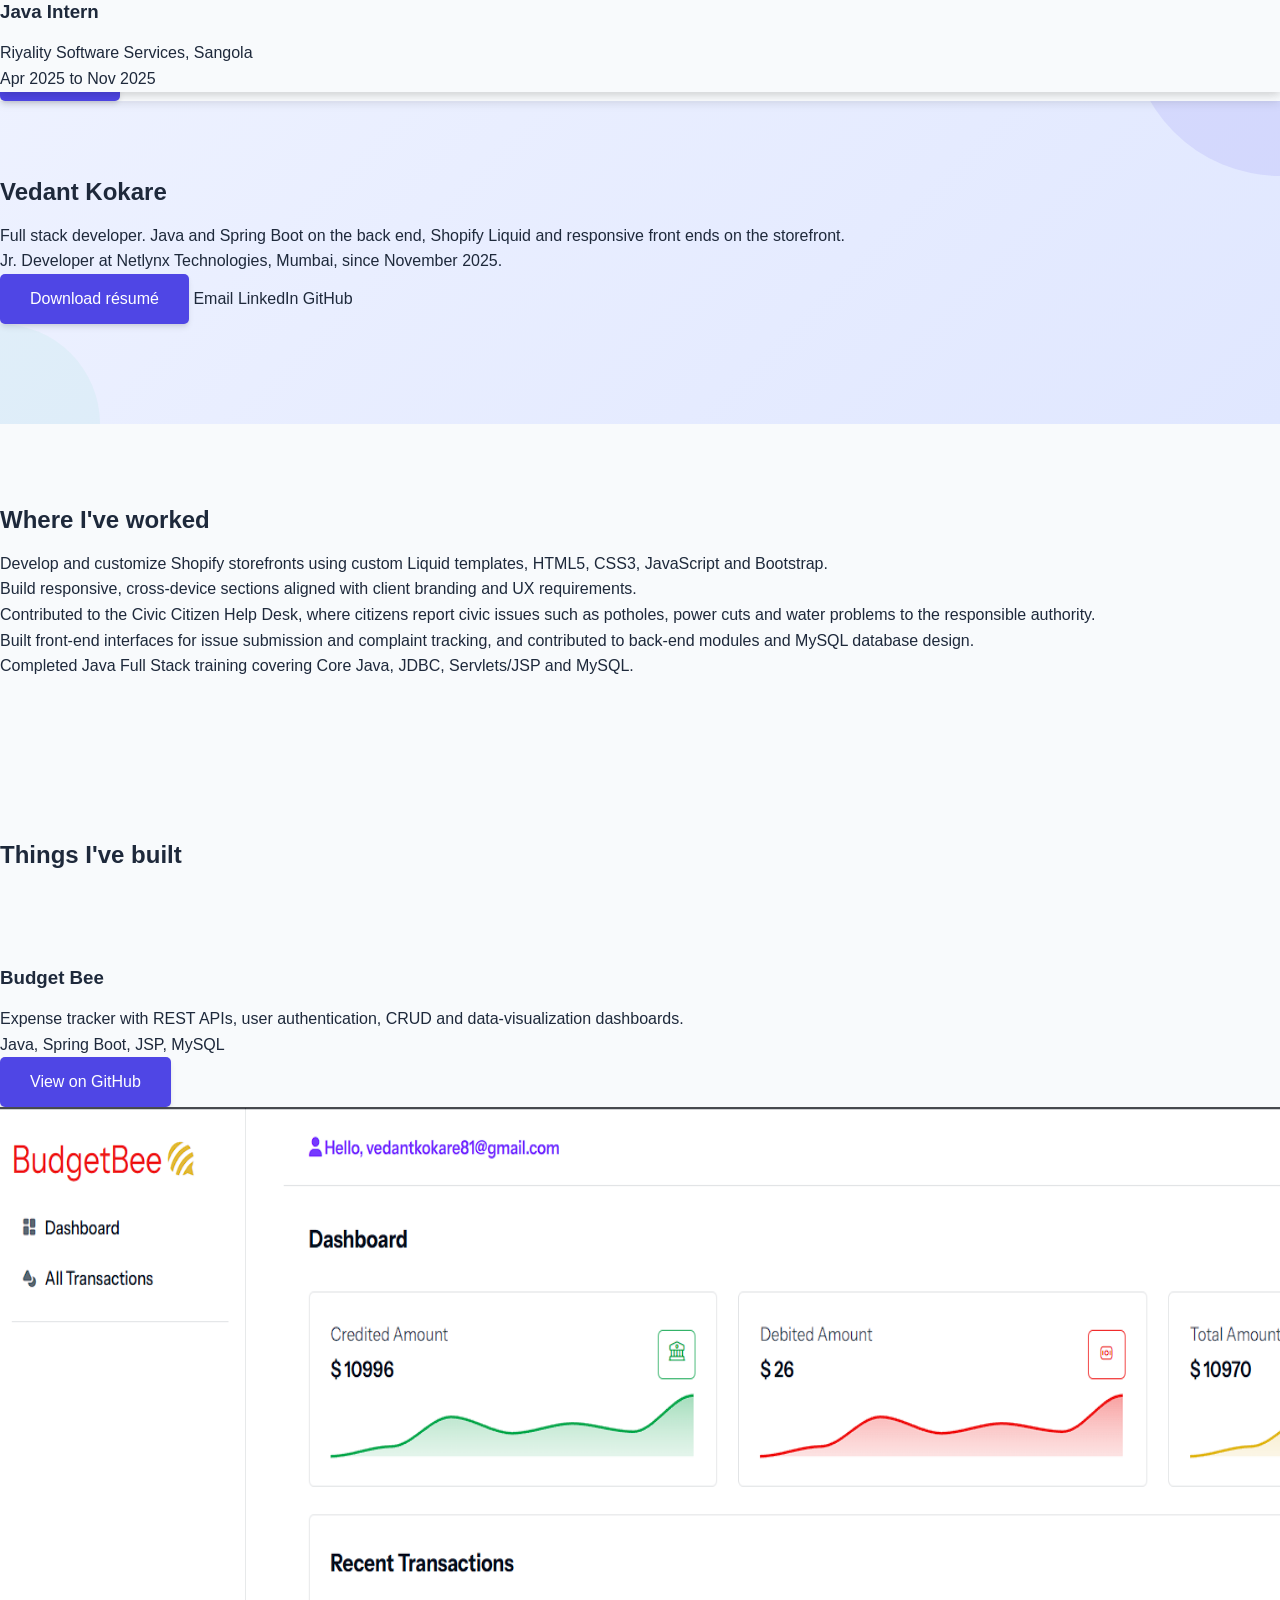
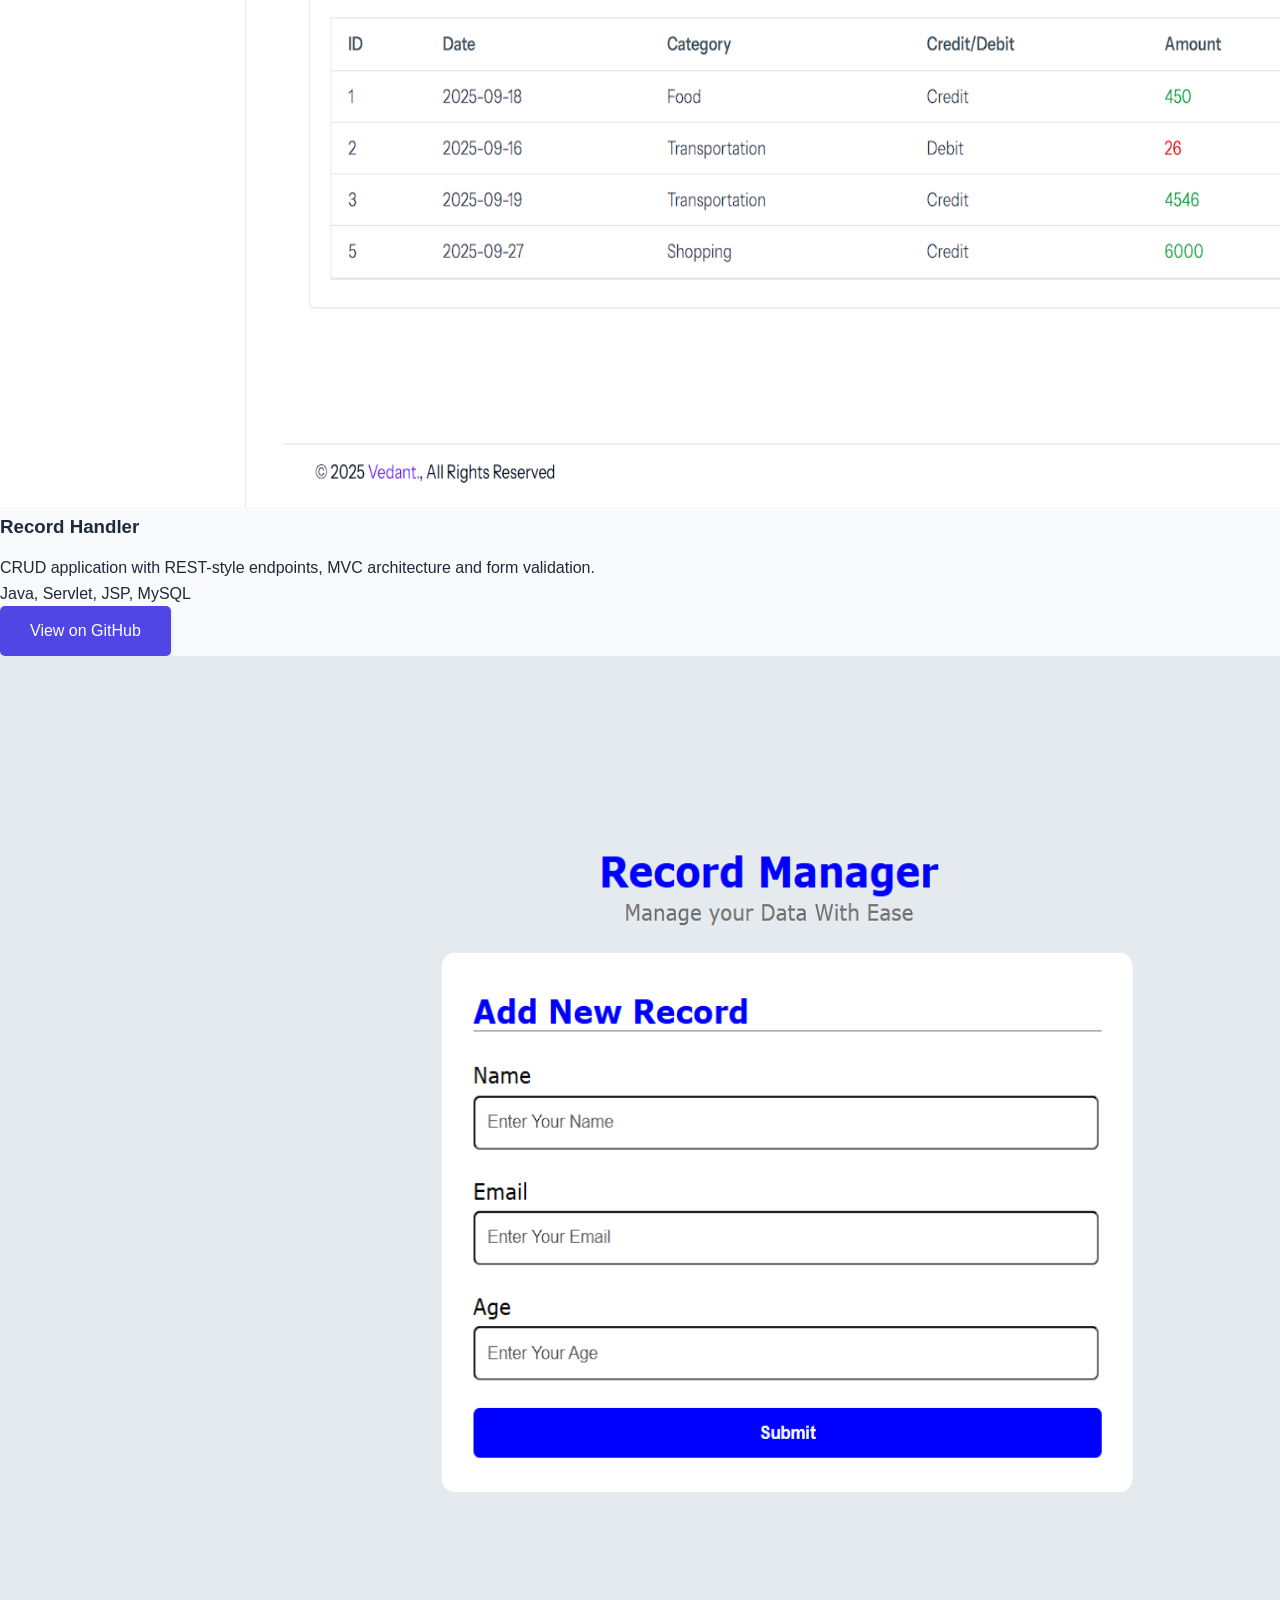
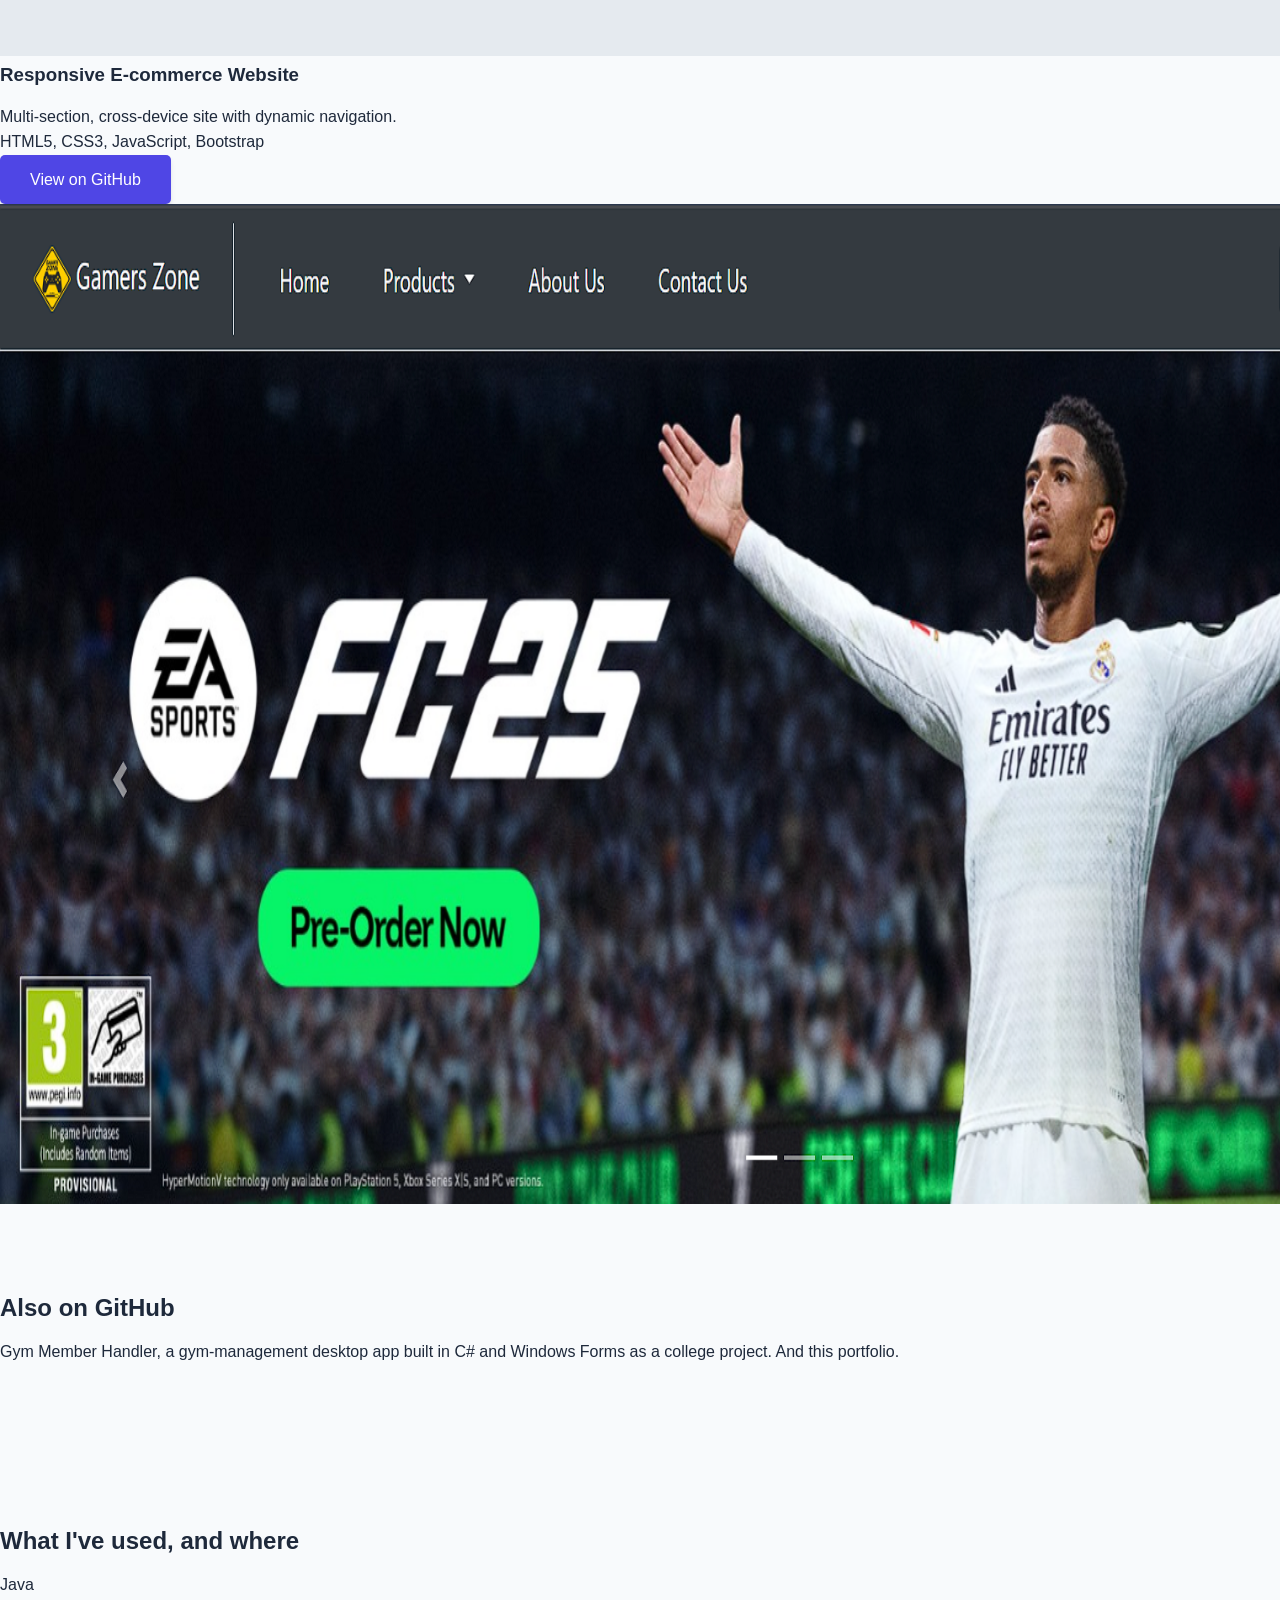
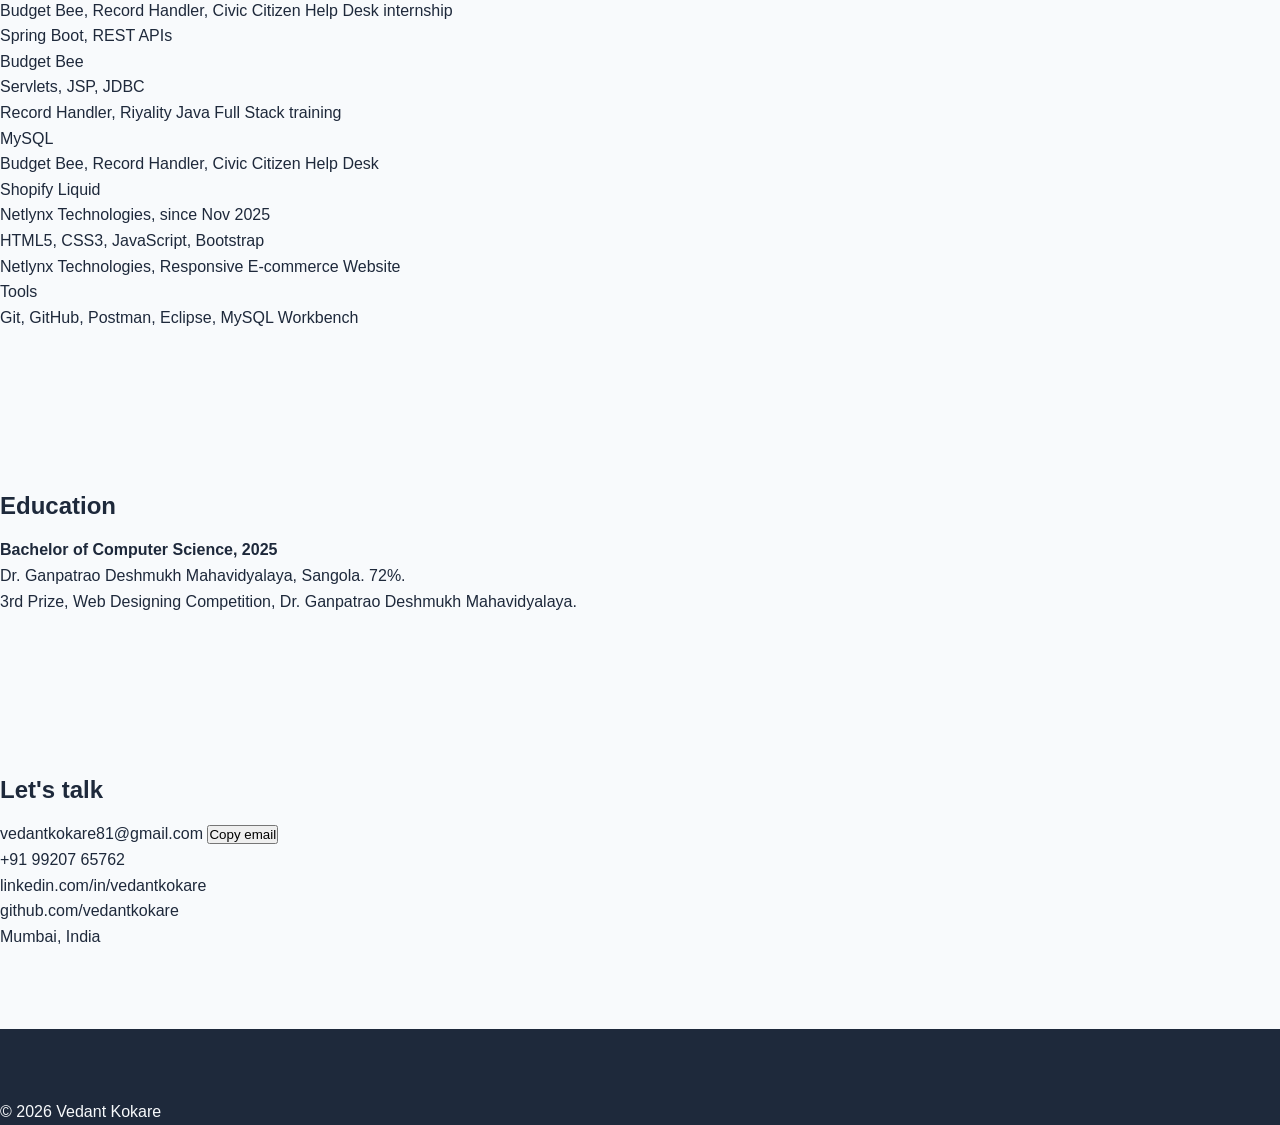
<file: index.html>
<!DOCTYPE html>
<html lang="en-IN">

<head>
    <meta charset="UTF-8">
    <meta name="viewport" content="width=device-width, initial-scale=1, viewport-fit=cover">
    <title>Vedant Kokare | Full Stack Java Developer</title>
    <meta name="description"
        content="Full stack developer in Mumbai. Java and Spring Boot back ends, Shopify Liquid storefronts. Jr. Developer at Netlynx Technologies.">
    <link rel="canonical" href="https://vedantkokare.github.io/Portfolio/">
    <meta name="theme-color" content="#F1F3F6">
    <meta property="og:type" content="website">
    <meta property="og:title" content="Vedant Kokare | Full Stack Java Developer">
    <meta property="og:description"
        content="Java and Spring Boot back ends, Shopify Liquid storefronts. Based in Mumbai.">
    <meta property="og:url" content="https://vedantkokare.github.io/Portfolio/">
    <meta property="og:image" content="https://vedantkokare.github.io/Portfolio/assets/images/Website%20Logo.png">
    <meta name="twitter:card" content="summary">
    <link rel="icon" type="image/png" href="assets/images/Website%20Logo.png">
    <script
        type="application/ld+json">{"@context":"https://schema.org","@type":"Person","name":"Vedant Kokare","url":"https://vedantkokare.github.io/Portfolio/","jobTitle":"Jr. Developer","worksFor":{"@type":"Organization","name":"Netlynx Technologies Pvt. Ltd."},"address":{"@type":"PostalAddress","addressLocality":"Mumbai","addressCountry":"IN"},"sameAs":["https://github.com/vedantkokare","https://www.linkedin.com/in/vedantkokare/"]}</script>
    <script>try { var t = localStorage.getItem('theme'); if (t) document.documentElement.dataset.theme = t } catch (e) { }</script>
    <link rel="preconnect" href="https://fonts.googleapis.com">
    <link rel="preconnect" href="https://fonts.gstatic.com" crossorigin>
    <link rel="stylesheet"
        href="https://fonts.googleapis.com/css2?family=Bricolage+Grotesque:opsz,wdth,wght@12..96,75..100,200..800&display=swap">
    <link rel="stylesheet" href="assets/css/style.css">
    <script src="assets/js/script.js" defer></script>
</head>

<body id="top">
    <a class="skip" href="#main">Skip to content</a>
    <header class="bar">
        <a class="brand" href="#top">Vedant Kokare</a>
        <nav aria-label="Chapters">
            <a href="#experience">Experience</a><a href="#projects">Projects</a><a href="#skills">Skills</a><a
                href="#education">Education</a><a href="#contact">Contact</a>
        </nav>
        <div class="tools">
            <a class="btn sm" href="assets/resume/Vedant_Kokare_Resume.docx" download>Résumé</a>
            <button class="icon" id="theme" type="button" aria-label="Switch between light and dark theme">◐</button>
        </div>
    </header>
    <main id="main">
        <section class="hero">
            <h1 class="display">Vedant Kokare</h1>
            <p class="lead">Full stack developer. Java and Spring Boot on the back end, Shopify Liquid and responsive
                front ends on the storefront.</p>
            <p class="now">Jr. Developer at Netlynx Technologies, Mumbai, since November 2025.</p>
            <div class="actions">
                <a class="btn" href="assets/resume/Vedant_Kokare_Resume.docx" download>Download résumé</a>
                <a class="link" href="mailto:vedantkokare81@gmail.com">Email</a>
                <a class="link" href="https://www.linkedin.com/in/vedantkokare/" target="_blank"
                    rel="noopener noreferrer">LinkedIn</a>
                <a class="link" href="https://github.com/vedantkokare" target="_blank"
                    rel="noopener noreferrer">GitHub</a>
            </div>
        </section>

        <section class="chapter dark" id="experience" aria-labelledby="h-exp">
            <h2 id="h-exp">Where I've worked</h2>
            <article class="role">
                <header>
                    <h3>Jr. Developer</h3>
                    <p>Netlynx Technologies Pvt. Ltd., Mumbai<br>Nov 2025 to present</p>
                </header>
                <ul>
                    <li>Develop and customize Shopify storefronts using custom Liquid templates, HTML5, CSS3, JavaScript
                        and Bootstrap.</li>
                    <li>Build responsive, cross-device sections aligned with client branding and UX requirements.</li>
                </ul>
            </article>
            <article class="role">
                <header>
                    <h3>Java Intern</h3>
                    <p>Riyality Software Services, Sangola<br>Apr 2025 to Nov 2025</p>
                </header>
                <ul>
                    <li>Contributed to the Civic Citizen Help Desk, where citizens report civic issues such as potholes,
                        power cuts and water problems to the responsible authority.</li>
                    <li>Built front-end interfaces for issue submission and complaint tracking, and contributed to
                        back-end modules and MySQL database design.</li>
                    <li>Completed Java Full Stack training covering Core Java, JDBC, Servlets/JSP and MySQL.</li>
                </ul>
            </article>
        </section>

        <div id="projects">
            <section class="chapter" aria-labelledby="h-proj">
                <h2 id="h-proj">Things I've built</h2>
            </section>

            <article class="stage" style="--bg:var(--honey);--on:var(--ink)" aria-labelledby="p1">
                <div class="stage-in">
                    <div class="copy">
                        <h3 id="p1">Budget Bee</h3>
                        <p>Expense tracker with REST APIs, user authentication, CRUD and data-visualization dashboards.
                        </p>
                        <p class="tech">Java, Spring Boot, JSP, MySQL</p>
                        <a class="btn on" href="https://github.com/vedantkokare/BudgetBee" target="_blank"
                            rel="noopener noreferrer">View on GitHub</a>
                    </div>
                    <figure class="frame"><img src="assets/images/BudgetBee-Dashboard.png" width="1600" height="1000"
                            loading="lazy" alt="Budget Bee dashboard showing the expense tracker overview"></figure>
                </div>
            </article>

            <article class="stage" style="--bg:var(--teal);--on:var(--paper)" aria-labelledby="p2">
                <div class="stage-in">
                    <div class="copy">
                        <h3 id="p2">Record Handler</h3>
                        <p>CRUD application with REST-style endpoints, MVC architecture and form validation.</p>
                        <p class="tech">Java, Servlet, JSP, MySQL</p>
                        <a class="btn on" href="https://github.com/vedantkokare/Record-Handler" target="_blank"
                            rel="noopener noreferrer">View on GitHub</a>
                    </div>
                    <figure class="frame"><img src="assets/images/Recordhandler-Add.png" width="1600" height="1000"
                            loading="lazy" alt="Record Handler add-record form"></figure>
                </div>
            </article>

            <article class="stage" style="--bg:var(--cobalt);--on:var(--paper)" aria-labelledby="p3">
                <div class="stage-in">
                    <div class="copy">
                        <h3 id="p3">Responsive E-commerce Website</h3>
                        <p>Multi-section, cross-device site with dynamic navigation.</p>
                        <p class="tech">HTML5, CSS3, JavaScript, Bootstrap</p>
                        <a class="btn on" href="https://github.com/vedantkokare/Responsive-Website" target="_blank"
                            rel="noopener noreferrer">View on GitHub</a>
                    </div>
                    <figure class="frame"><img src="assets/images/Responsive-website.png" width="1600" height="1000"
                            loading="lazy" alt="Responsive e-commerce website homepage"></figure>
                </div>
            </article>

            <section class="chapter more" aria-labelledby="h-more">
                <h2 id="h-more">Also on GitHub</h2>
                <p><a class="link" href="https://github.com/vedantkokare/Gym-Member-Handler" target="_blank"
                        rel="noopener noreferrer">Gym Member Handler</a>, a gym-management desktop app built in C# and
                    Windows Forms as a college project. And <a class="link"
                        href="https://github.com/vedantkokare/Portfolio" target="_blank" rel="noopener noreferrer">this
                        portfolio</a>.</p>
            </section>

        </div>

        <section class="chapter" id="skills" aria-labelledby="h-skills">
            <h2 id="h-skills">What I've used, and where</h2>
            <dl class="ledger">
                <dt>Java</dt>
                <dd>Budget Bee, Record Handler, Civic Citizen Help Desk internship</dd>
                <dt>Spring Boot, REST APIs</dt>
                <dd>Budget Bee</dd>
                <dt>Servlets, JSP, JDBC</dt>
                <dd>Record Handler, Riyality Java Full Stack training</dd>
                <dt>MySQL</dt>
                <dd>Budget Bee, Record Handler, Civic Citizen Help Desk</dd>
                <dt>Shopify Liquid</dt>
                <dd>Netlynx Technologies, since Nov 2025</dd>
                <dt>HTML5, CSS3, JavaScript, Bootstrap</dt>
                <dd>Netlynx Technologies, Responsive E-commerce Website</dd>
                <dt>Tools</dt>
                <dd>Git, GitHub, Postman, Eclipse, MySQL Workbench</dd>
            </dl>
        </section>

        <section class="chapter" id="education" aria-labelledby="h-edu">
            <h2 id="h-edu">Education</h2>
            <p class="edu"><strong>Bachelor of Computer Science, 2025</strong><br>Dr. Ganpatrao Deshmukh Mahavidyalaya,
                Sangola. 72%.</p>
            <p class="edu">3rd Prize, Web Designing Competition, Dr. Ganpatrao Deshmukh Mahavidyalaya.</p>
        </section>

        <section class="chapter dark" id="contact" aria-labelledby="h-con">
            <h2 id="h-con">Let's talk</h2>
            <ul class="contact">
                <li><a href="mailto:vedantkokare81@gmail.com">vedantkokare81@gmail.com</a> <button class="copy-btn"
                        type="button" data-copy="vedantkokare81@gmail.com">Copy email</button></li>
                <li><a href="tel:+919920765762">+91 99207 65762</a></li>
                <li><a href="https://www.linkedin.com/in/vedantkokare/" target="_blank"
                        rel="noopener noreferrer">linkedin.com/in/vedantkokare</a></li>
                <li><a href="https://github.com/vedantkokare" target="_blank"
                        rel="noopener noreferrer">github.com/vedantkokare</a></li>
                <li>Mumbai, India</li>
            </ul>
            <p class="status" id="status" role="status" aria-live="polite"></p>
        </section>
    </main>
    <footer class="foot">
        <p>© 2026 Vedant Kokare</p>
    </footer>
</body>

</html>
</file>
<file: assets/css/style.css>
:root {
            --primary: #4f46e5;
            --primary-dark: #4338ca;
            --secondary: #10b981;
            --accent: #f59e0b;
            --light: #f8fafc;
            --dark: #1e293b;
            --gray: #64748b;
            --gray-light: #e2e8f0;
            --success: #10b981;
            --shadow: 0 4px 6px -1px rgba(0, 0, 0, 0.1), 0 2px 4px -1px rgba(0, 0, 0, 0.06);
            --transition: all 0.3s ease;
        }

        [data-theme="dark"] {
            --primary: #6366f1;
            --primary-dark: #4f46e5;
            --secondary: #10b981;
            --accent: #f59e0b;
            --light: #1e293b;
            --dark: #f8fafc;
            --gray: #94a3b8;
            --gray-light: #334155;
            --success: #10b981;
            --shadow: 0 4px 6px -1px rgba(0, 0, 0, 0.3), 0 2px 4px -1px rgba(0, 0, 0, 0.2);
        }
        
        * {
            margin: 0;
            padding: 0;
            box-sizing: border-box;
        }
        
        html {
            scroll-behavior: smooth;
        }
        
        body {
            font-family: 'Roboto', sans-serif;
            line-height: 1.6;
            color: var(--dark);
            background-color: var(--light);
            overflow-x: hidden;
            transition: var(--transition);
        }
        
        h1, h2, h3, h4, h5, h6 {
            font-family: 'Poppins', sans-serif;
            font-weight: 600;
            line-height: 1.3;
            margin-bottom: 1rem;
        }
        
        a {
            text-decoration: none;
            color: inherit;
            transition: var(--transition);
        }
        
        ul {
            list-style: none;
        }
        
        .container {
            width: 90%;
            max-width: 1200px;
            margin: 0 auto;
        }
        
        .btn {
            display: inline-block;
            padding: 12px 30px;
            background: var(--primary);
            color: white;
            border-radius: 5px;
            font-weight: 500;
            transition: var(--transition);
            border: none;
            cursor: pointer;
            font-family: 'Poppins', sans-serif;
            box-shadow: var(--shadow);
        }
        
        .btn:hover {
            background: var(--primary-dark);
            transform: translateY(-3px);
            box-shadow: 0 10px 20px rgba(79, 70, 229, 0.2);
        }
        
        .btn-outline {
            background: transparent;
            border: 2px solid var(--primary);
            color: var(--primary);
        }
        
        .btn-outline:hover {
            background: var(--primary);
            color: white;
        }
        
        .btn-accent {
            background: var(--accent);
        }
        
        .btn-accent:hover {
            background: #d97706;
        }
        
        .btn-resume {
            background: var(--secondary);
        }
        
        .btn-resume:hover {
            background: #0da271;
        }
        
        section {
            padding: 80px 0;
        }
        
        .section-title {
            text-align: center;
            margin-bottom: 50px;
        }
        
        .section-title h2 {
            font-size: 2.5rem;
            margin-bottom: 15px;
            position: relative;
            display: inline-block;
        }
        
        .section-title h2::after {
            content: '';
            position: absolute;
            width: 70px;
            height: 4px;
            background: var(--primary);
            bottom: -10px;
            left: 50%;
            transform: translateX(-50%);
            border-radius: 2px;
        }
        
        .section-title p {
            color: var(--gray);
            max-width: 600px;
            margin: 0 auto;
        }
        
        /* Header */
        header {
            position: fixed;
            top: 0;
            left: 0;
            width: 100%;
            z-index: 1000;
            background: var(--light);
            box-shadow: 0 2px 10px rgba(0, 0, 0, 0.1);
            transition: var(--transition);
        }
        
        header.scrolled {
            padding: 10px 0;
            background: var(--light);
        }
        
        .navbar {
            display: flex;
            justify-content: space-between;
            align-items: center;
            padding: 20px 0;
        }
        
        .logo {
            font-size: 1.8rem;
            font-weight: 700;
            color: var(--dark);
        }
        
        .logo span {
            color: var(--primary);
        }
        
        .nav-links {
            display: flex;
            align-items: center;
        }
        
        .nav-links li {
            margin-left: 30px;
        }
        
        .nav-links a {
            font-weight: 500;
            position: relative;
        }
        
        .nav-links a::after {
            content: '';
            position: absolute;
            width: 0;
            height: 2px;
            background: var(--primary);
            bottom: -5px;
            left: 0;
            transition: var(--transition);
        }
        
        .nav-links a:hover::after {
            width: 100%;
        }
        
        .theme-toggle {
            background: none;
            border: none;
            color: var(--dark);
            font-size: 1.2rem;
            cursor: pointer;
            margin-left: 20px;
            transition: var(--transition);
        }
        
        .theme-toggle:hover {
            color: var(--primary);
            transform: rotate(30deg);
        }
        
        .menu-bars {
            display: none;
            cursor: pointer;
        }
        
        /* Hero Section */
        .hero {
            padding: 150px 0 100px;
            background: linear-gradient(135deg, #eef2ff 0%, #e0e7ff 100%);
            position: relative;
            overflow: hidden;
        }
        
        [data-theme="dark"] .hero {
            background: linear-gradient(135deg, #312e81 0%, #1e1b4b 100%);
        }
        
        .hero::before {
            content: '';
            position: absolute;
            width: 300px;
            height: 300px;
            border-radius: 50%;
            background: rgba(79, 70, 229, 0.1);
            top: -150px;
            right: -150px;
        }
        
        .hero::after {
            content: '';
            position: absolute;
            width: 200px;
            height: 200px;
            border-radius: 50%;
            background: rgba(16, 185, 129, 0.05);
            bottom: -100px;
            left: -100px;
        }
        
        .hero-content {
            display: flex;
            align-items: center;
            justify-content: space-between;
            position: relative;
            z-index: 1;
        }
        
        .hero-text {
            flex: 1;
            max-width: 600px;
            animation: fadeInUp 1s ease;
        }
        
        .hero-text h1 {
            font-size: 3rem;
            margin-bottom: 20px;
            line-height: 1.2;
        }
        
        .hero-text .highlight {
            color: var(--primary);
        }
        
        .hero-text p {
            font-size: 1.1rem;
            color: var(--gray);
            margin-bottom: 30px;
        }
        
        .hero-btns {
            display: flex;
            gap: 15px;
            flex-wrap: wrap;
        }
        
        .hero-image {
            flex: 1;
            text-align: center;
            animation: fadeIn 1.5s ease;
        }
        
        .code-container {
            background: var(--dark);
            border-radius: 10px;
            padding: 30px;
            box-shadow: var(--shadow);
            text-align: left;
            max-width: 400px;
            margin: 0 auto;
        }
        
        .code-header {
            display: flex;
            align-items: center;
            margin-bottom: 20px;
        }
        
        .code-dots {
            display: flex;
            gap: 8px;
        }
        
        .dot {
            width: 12px;
            height: 12px;
            border-radius: 50%;
        }
        
        .dot.red {
            background: #ff5f56;
        }
        
        .dot.yellow {
            background: #ffbd2e;
        }
        
        .dot.green {
            background: #27ca3f;
        }
        
        .code-content {
            color: var(--light);
            font-family: monospace;
            font-size: 1rem;
            line-height: 1.5;
        }
        
        .code-line {
            margin-bottom: 10px;
        }
        
        .code-comment {
            color: var(--gray);
        }
        
        .code-keyword {
            color: #ff79c6;
        }
        
        .code-function {
            color: #50fa7b;
        }
        
        .code-string {
            color: #f1fa8c;
        }
        
        /* Skills Section */
        .skills-section {
            background: var(--gray-light);
        }
        
        .skills-container {
            display: grid;
            grid-template-columns: repeat(auto-fit, minmax(300px, 1fr));
            gap: 30px;
        }
        
        .skill-category {
            background: var(--light);
            padding: 30px;
            border-radius: 10px;
            box-shadow: var(--shadow);
            border: 1px solid var(--gray-light);
        }
        
        .skill-category h3 {
            display: flex;
            align-items: center;
            gap: 10px;
            margin-bottom: 20px;
            color: var(--primary);
        }
        
        .skill-category h3 i {
            font-size: 1.5rem;
        }
        
        .skills-grid {
            display: grid;
            grid-template-columns: repeat(auto-fill, minmax(120px, 1fr));
            gap: 15px;
        }
        
        .skill-item {
            display: flex;
            flex-direction: column;
            align-items: center;
            text-align: center;
            padding: 15px 10px;
            background: rgba(79, 70, 229, 0.05);
            border-radius: 8px;
            transition: var(--transition);
        }
        
        .skill-item:hover {
            transform: translateY(-5px);
            background: rgba(79, 70, 229, 0.1);
        }
        
        .skill-icon {
            font-size: 2rem;
            margin-bottom: 10px;
            color: var(--primary);
        }
        
        .skill-name {
            font-weight: 500;
            font-size: 0.9rem;
        }
        
        /* About Section */
        .about-content {
            display: flex;
            align-items: center;
            gap: 50px;
        }
        
        .about-text {
            flex: 1;
        }
        
        .about-text h3 {
            font-size: 1.8rem;
            margin-bottom: 20px;
        }
        
        .about-text p {
            margin-bottom: 20px;
            color: var(--gray);
        }
        
        .skills {
            margin-top: 30px;
        }
        
        .skill-item-bar {
            margin-bottom: 20px;
            animation: slideInRight 1s ease;
        }
        
        .skill-info {
            display: flex;
            justify-content: space-between;
            margin-bottom: 5px;
        }
        
        .skill-bar {
            height: 8px;
            background: var(--gray-light);
            border-radius: 4px;
            overflow: hidden;
        }
        
        .skill-progress {
            height: 100%;
            background: var(--primary);
            border-radius: 4px;
            position: relative;
            width: 0;
            transition: width 1.5s ease;
        }
        
        .about-cards {
            flex: 1;
            display: grid;
            grid-template-columns: repeat(2, 1fr);
            gap: 20px;
        }
        
        .about-card {
            background: var(--light);
            padding: 25px;
            border-radius: 10px;
            box-shadow: var(--shadow);
            text-align: center;
            transition: var(--transition);
            border: 1px solid var(--gray-light);
        }
        
        .about-card:hover {
            transform: translateY(-10px);
        }
        
        .about-card i {
            font-size: 2.5rem;
            color: var(--primary);
            margin-bottom: 15px;
        }
        
        .about-card h4 {
            margin-bottom: 10px;
        }
        
        /* Projects Section */
        .portfolio-filters {
            display: flex;
            justify-content: center;
            margin-bottom: 30px;
            flex-wrap: wrap;
        }
        
        .filter-btn {
            padding: 8px 20px;
            background: transparent;
            border: none;
            margin: 0 5px 10px;
            border-radius: 30px;
            cursor: pointer;
            font-weight: 500;
            transition: var(--transition);
            color: var(--dark);
        }
        
        .filter-btn.active, .filter-btn:hover {
            background: var(--primary);
            color: white;
        }
        
        .portfolio-grid {
            display: grid;
            grid-template-columns: repeat(auto-fill, minmax(300px, 1fr));
            gap: 30px;
        }
        
        .portfolio-item {
            border-radius: 10px;
            overflow: hidden;
            position: relative;
            box-shadow: var(--shadow);
            background: var(--light);
            transition: var(--transition);
            border: 1px solid var(--gray-light);
        }
        
        .portfolio-item:hover {
            transform: translateY(-10px);
        }
        
        .portfolio-content {
            padding: 25px;
        }
        
        .portfolio-content h3 {
            margin-bottom: 10px;
            color: var(--dark);
        }
        
        .portfolio-content p {
            color: var(--gray);
            margin-bottom: 15px;
        }
        
        .portfolio-tech {
            display: flex;
            flex-wrap: wrap;
            gap: 10px;
            margin-bottom: 15px;
        }
        
        .tech-tag {
            background: rgba(79, 70, 229, 0.1);
            color: var(--primary);
            padding: 5px 10px;
            border-radius: 20px;
            font-size: 0.8rem;
            font-weight: 500;
        }
        
        .portfolio-link {
            display: inline-flex;
            align-items: center;
            color: var(--primary);
            font-weight: 500;
        }
        
        .portfolio-link i {
            margin-left: 5px;
            transition: var(--transition);
        }
        
        .portfolio-link:hover i {
            transform: translateX(5px);
        }
        
        /* Project Carousel */
        .project-carousel {
            position: relative;
            width: 100%;
            height: 250px;
            overflow: hidden;
            border-radius: 10px 10px 0 0;
        }
        
        .carousel-track {
            display: flex;
            transition: transform 0.5s ease;
            height: 100%;
        }
        
        .carousel-slide {
            min-width: 100%;
            height: 100%;
            display: flex;
            align-items: center;
            justify-content: center;
            background: var(--gray-light);
        }
        
        .carousel-slide img {
            width: 100%;
            height: 100%;
            object-fit: cover;
        }
        
        .carousel-btn {
            position: absolute;
            top: 50%;
            transform: translateY(-50%);
            background: rgba(0, 0, 0, 0.5);
            color: white;
            border: none;
            width: 40px;
            height: 40px;
            border-radius: 50%;
            display: flex;
            align-items: center;
            justify-content: center;
            cursor: pointer;
            transition: var(--transition);
            z-index: 10;
        }
        
        .carousel-btn:hover {
            background: rgba(0, 0, 0, 0.7);
        }
        
        .carousel-prev {
            left: 10px;
        }
        
        .carousel-next {
            right: 10px;
        }
        
        .carousel-dots {
            position: absolute;
            bottom: 10px;
            left: 50%;
            transform: translateX(-50%);
            display: flex;
            gap: 5px;
        }
        
        .carousel-dot {
            width: 8px;
            height: 8px;
            border-radius: 50%;
            background: rgba(255, 255, 255, 0.5);
            cursor: pointer;
            transition: var(--transition);
        }
        
        .carousel-dot.active {
            background: white;
        }
        
        /* Education Section */
        .education {
            background: var(--gray-light);
        }
        
        .timeline {
            position: relative;
            max-width: 800px;
            margin: 0 auto;
        }
        
        .timeline::before {
            content: '';
            position: absolute;
            width: 4px;
            background: var(--primary);
            top: 0;
            bottom: 0;
            left: 50%;
            margin-left: -2px;
        }
        
        .timeline-item {
            padding: 10px 40px;
            position: relative;
            width: 50%;
            animation: fadeInUp 1s ease;
        }
        
        .timeline-item:nth-child(odd) {
            left: 0;
        }
        
        .timeline-item:nth-child(even) {
            left: 50%;
        }
        
        .timeline-content {
            padding: 20px;
            background: var(--light);
            border-radius: 10px;
            box-shadow: var(--shadow);
            position: relative;
            border: 1px solid var(--gray-light);
        }
        
        .timeline-content::after {
            content: '';
            position: absolute;
            width: 20px;
            height: 20px;
            background: var(--light);
            top: 20px;
            transform: rotate(45deg);
        }
        
        .timeline-item:nth-child(odd) .timeline-content::after {
            right: -10px;
        }
        
        .timeline-item:nth-child(even) .timeline-content::after {
            left: -10px;
        }
        
        .timeline-date {
            font-weight: 500;
            color: var(--primary);
            margin-bottom: 5px;
        }
        
        .timeline-content h3 {
            margin-bottom: 5px;
        }
        
        .timeline-content p {
            color: var(--gray);
        }
        
        /* Contact Section */
        .contact-content {
            display: flex;
            gap: 50px;
        }

        .app-link{
            color: var(--primary);
        }
        
        .contact-info {
            flex: 1;
        }
        
        .contact-item {
            display: flex;
            margin-bottom: 30px;
            align-items: flex-start;
            justify-content: flex-start;
        }
        
        .contact-icon {
            width: 50px;
            height: 50px;
            background: rgba(79, 70, 229, 0.1);
            border-radius: 50%;
            display: flex;
            align-items: center;
            justify-content: center;
            margin-right: 15px;
            flex-shrink: 0;
        }
        
        .contact-icon i {
            color: var(--primary);
            font-size: 1.2rem;
        }
        
        .contact-details{
            display: flex;
            flex-direction: column;
            justify-content: flex-start;

        }

        .contact-details h3 {
            margin-bottom: 5px;
            justify-content: flex-start;
        }
        
        .contact-details p {
            color: var(--gray);
            justify-content: flex-start;
        }
        
        .contact-form {
            flex: 1;
        }
        
        .form-group {
            margin-bottom: 20px;
        }
        
        .form-control {
            width: 100%;
            padding: 12px 15px;
            border: 1px solid var(--gray-light);
            border-radius: 5px;
            font-family: 'Roboto', sans-serif;
            transition: var(--transition);
            background: var(--light);
            color: var(--dark);
        }
        
        .form-control:focus {
            border-color: var(--primary);
            outline: none;
            box-shadow: 0 0 0 3px rgba(79, 70, 229, 0.1);
        }
        
        textarea.form-control {
            min-height: 150px;
            resize: vertical;
        }
        
        /* Footer */
        footer {
            background: var(--dark);
            color: var(--light);
            padding: 70px 0 0;
        }
        
        .footer-content {
            display: grid;
            grid-template-columns: repeat(auto-fit, minmax(200px, 1fr));
            gap: 40px;
            margin-bottom: 50px;
        }
        
        .footer-col h3 {
            font-size: 1.2rem;
            margin-bottom: 20px;
            position: relative;
            padding-bottom: 10px;
        }
        
        .footer-col h3::after {
            content: '';
            position: absolute;
            left: 0;
            bottom: 0;
            width: 40px;
            height: 2px;
            background: var(--primary);
        }
        
        .footer-col p {
            color: #adb5bd;
            margin-bottom: 20px;
        }
        
        .social-links {
            display: flex;
            gap: 15px;
        }
        
        .social-links a {
            width: 40px;
            height: 40px;
            background: rgba(255, 255, 255, 0.1);
            border-radius: 50%;
            display: flex;
            align-items: center;
            justify-content: center;
            transition: var(--transition);
        }
        
        .social-links a:hover {
            background: var(--primary);
            transform: translateY(-3px);
        }
        
        .footer-links li {
            margin-bottom: 10px;
        }
        
        .footer-links a {
            color: #adb5bd;
            transition: var(--transition);
        }
        
        .footer-links a:hover {
            color: var(--primary);
        }
        
        .copyright {
            text-align: center;
            padding: 20px 0;
            border-top: 1px solid rgba(255, 255, 255, 0.1);
            color: #adb5bd;
            font-size: 0.9rem;
        }
        
        /* Project Detail Page Styles */
        .project-detail {
            padding: 150px 0 80px;
        }

        .project-detail-header{
            margin-bottom: 1.5rem;
        }
        
        .project-header {
            text-align: center;
            margin-bottom: 50px;
        }
        
        .project-header h1 {
            font-size: 2.5rem;
            margin-bottom: 15px;
        }
        
        .project-meta {
            display: flex;
            justify-content: center;
            flex-wrap: wrap;
            gap: 20px;
            margin-bottom: 20px;
        }
        
        .project-meta-item {
            display: flex;
            align-items: center;
            gap: 8px;
        }
        
        .project-meta-item i {
            color: var(--primary);
        }
        
        .project-content {
            display: grid;
            grid-template-columns: 2fr 1fr;
            gap: 50px;
        }
        
        .project-description {
            margin-bottom: 30px;
        }
        
        .project-features {
            margin-bottom: 30px;
        }
        
        .project-features h3, .project-tech h3 {
            margin-bottom: 15px;
            position: relative;
            padding-bottom: 10px;
        }
        
        .project-features h3::after, .project-tech h3::after {
            content: '';
            position: absolute;
            left: 0;
            bottom: 0;
            width: 50px;
            height: 3px;
            background: var(--primary);
        }
        
        .project-features ul {
            list-style-type: disc;
            margin-left: 20px;
        }
        
        .project-features li {
            margin-bottom: 8px;
            color: var(--gray);
        }
        
        .project-tech-stack {
            display: flex;
            flex-wrap: wrap;
            gap: 10px;
        }
        
        .tech-item {
            background: rgba(79, 70, 229, 0.1);
            color: var(--primary);
            padding: 8px 15px;
            border-radius: 20px;
            font-weight: 500;
        }
        
        .project-sidebar {
            background: var(--light);
            padding: 30px;
            border-radius: 10px;
            box-shadow: var(--shadow);
            height: fit-content;
            border: 1px solid var(--gray-light);
        }
        
        .project-links {
            display: flex;
            flex-direction: column;
            gap: 15px;
        }
        
        .project-image {
            width: 100%;
            border-radius: 10px;
            margin-bottom: 20px;
            box-shadow: var(--shadow);
        }
        
        .image-placeholder {
            width: 100%;
            height: 200px;
            background: var(--gray-light);
            border-radius: 10px;
            display: flex;
            align-items: center;
            justify-content: center;
            margin-bottom: 20px;
            color: var(--gray);
        }
        
        .back-btn {
            display: inline-flex;
            align-items: center;
            margin-bottom: 30px;
            color: var(--primary);
            font-weight: 500;
        }
        
        .back-btn i {
            margin-right: 8px;
            transition: var(--transition);
        }
        
        .back-btn:hover i {
            transform: translateX(-5px);
        }
        
        /* Animations */
        @keyframes fadeIn {
            from { opacity: 0; }
            to { opacity: 1; }
        }
        
        @keyframes fadeInUp {
            from {
                opacity: 0;
                transform: translateY(30px);
            }
            to {
                opacity: 1;
                transform: translateY(0);
            }
        }
        
        @keyframes slideInRight {
            from {
                opacity: 0;
                transform: translateX(30px);
            }
            to {
                opacity: 1;
                transform: translateX(0);
            }
        }
        
        /* Responsive Design */
        @media (max-width: 992px) {
            .hero-content, .about-content, .contact-content, .project-content {
                flex-direction: column;
            }
            
            .hero-text, .about-text, .contact-form {
                text-align: center;
            }
            
            .hero-btns {
                justify-content: center;
                margin-bottom: 1.5rem;
            }
            
            .about-cards {
                margin-top: 40px;
            }
            
            .timeline::before {
                left: 31px;
            }
            
            .timeline-item {
                width: 100%;
                padding-left: 70px;
                padding-right: 25px;
            }
            
            .timeline-item:nth-child(even) {
                left: 0;
            }
            
            .timeline-content::after {
                left: -10px !important;
            }
            
            .project-content {
                grid-template-columns: 1fr;
            }
        }
        
        @media (max-width: 768px) {
            .navbar {
                padding: 15px 0;
            }
            
            .nav-links {
                position: fixed;
                top: 70px;
                left: -100%;
                width: 100%;
                height: calc(100vh - 70px);
                background: var(--light);
                flex-direction: column;
                align-items: center;
                justify-content: flex-start;
                padding-top: 50px;
                transition: var(--transition);
                box-shadow: 0 5px 10px rgba(0, 0, 0, 0.1);
            }
            
            .nav-links.active {
                left: 0;
            }
            
            .nav-links li {
                margin: 15px 0;
            }
            
            .menu-bars {
                display: block;
            }
            
            .hero-text h1 {
                font-size: 2.5rem;
            }
            
            .section-title h2 {
                font-size: 2rem;
            }
            
            .about-cards {
                grid-template-columns: 1fr;
            }
            
            .skills-grid {
                grid-template-columns: repeat(auto-fill, minmax(100px, 1fr));
            }
        }
        
        @media (max-width: 576px) {
            .hero-text h1 {
                font-size: 2rem;
            }
            
            .hero-btns {
                flex-direction: column;
                gap: 10px;
            }
            
            .btn {
                width: 100%;
                text-align: center;
            }
        }
</file>
